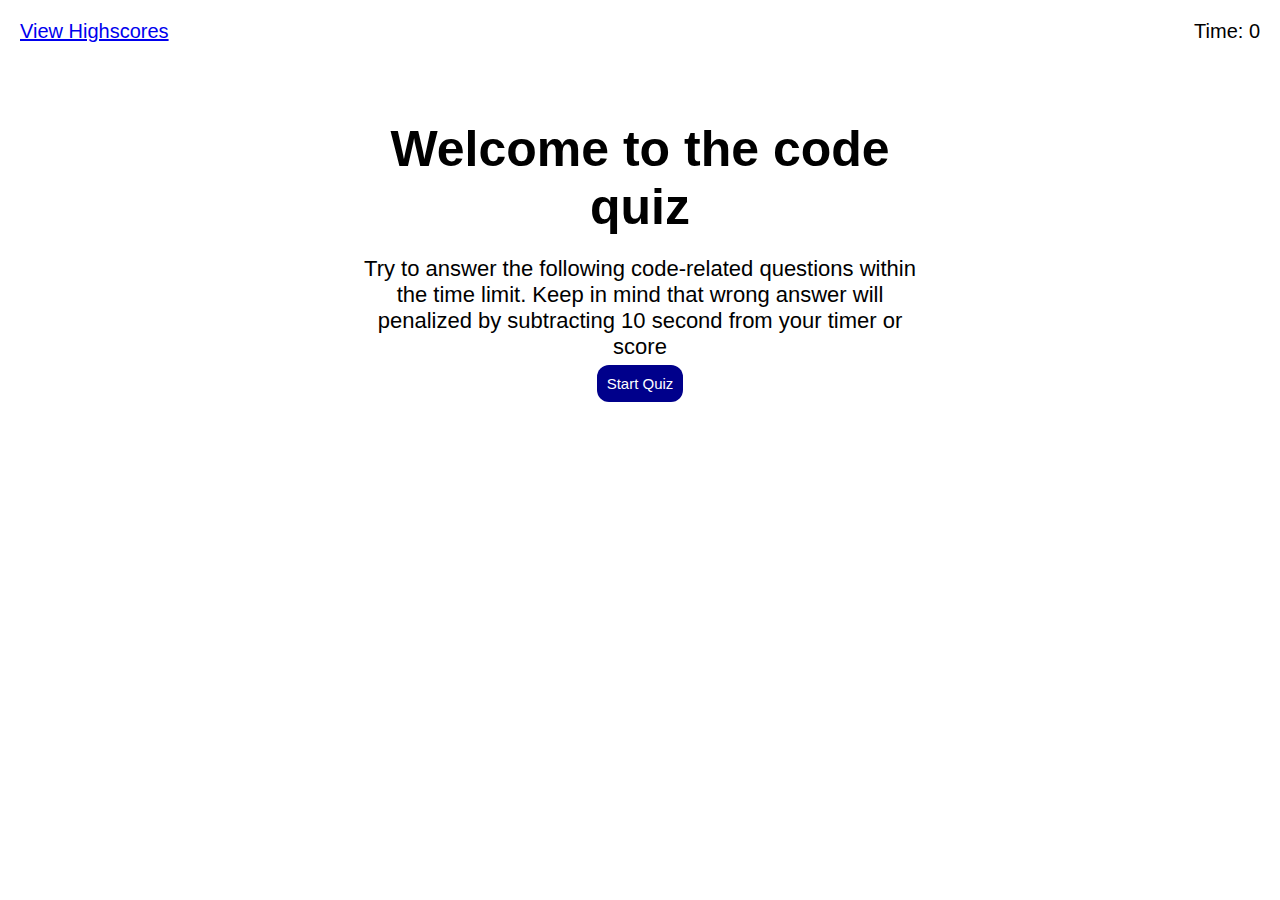
<file: index.html>
<!DOCTYPE html>
<html lang="en">

  <head>
    <meta charset="UTF-8">
    <meta name="viewport" content="width=device-width, initial-scale=1.0">
    <meta http-equiv="X-UA-Compatible" content="ie=edge">
    <title>Code-Quiz</title>
    <link rel="stylesheet" href="./assets/css/style.css">
  </head>

  <body>
      <header clas = "header-flex">
        <div class = "score">
            <a href = "score.html">View Highscores</a>
        </div>
        <div class = "time"> Time: <span id = "time">0</span></div>
      </header>

      <main>
        <section class = "main-display" id = "start-screen">
          <h1 class = "title">Welcome to the code quiz</h1>
          <p>Try to answer the following code-related questions within the time limit. Keep in mind that wrong answer will penalized by subtracting 10 second from your timer or score</p>
          <button class = "btn" id = "start-quiz">Start Quiz</button>
        </section>

        <section class = "hide" id = "question-screen">
          <h2 class = "question-display"></h2>
          <ul class = "display-list" id = "answer-list">
          </ul>
        </section>

        <section class = "hide" id = "score-screen">
          <h2>All Done</h2>
          <p>Your final score is: <span id = "final-score"></span></p>
          <p>
             Enter your name:
            <input type = "text" placeholder="Your Name" name = "name" id = "name" class = "input">
            <button class = "btn" id = "submit">Submit</button>
          </p>
        </section>

        <section class = "feed-back hide" id = "feed-back"></section>
      </main>
    <script src = "./assets/js/script.js"></script>  
  </body>
</html>
</file>
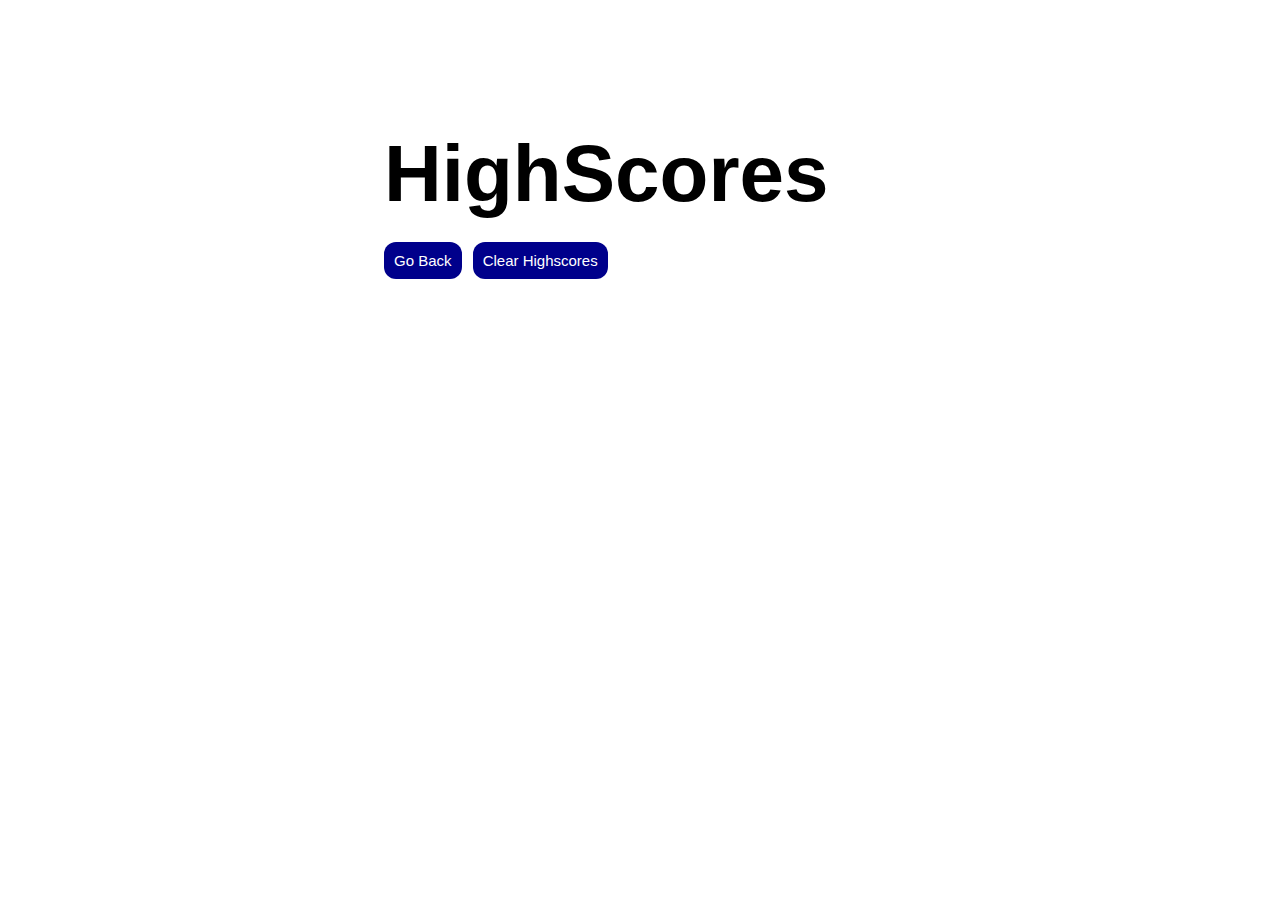
<file: score.html>
<!DOCTYPE html>
<html lang="en">

  <head>
    <meta charset="UTF-8">
    <meta name="viewport" content="width=device-width, initial-scale=1.0">
    <meta http-equiv="X-UA-Compatible" content="ie=edge">
    <title>Highscore</title>
    <link rel="stylesheet" href="./assets/css/style.css">
  </head>

  <body>
      <section class = "display-highscore">
          <h1>HighScores</h1>
          <ol class = "score-list" id = "highscore"></ol>
          <a href = "index.html"><button class = "btn">Go Back</button></a>
          <button class = "btn" id = "clear">Clear Highscores</button>
      </section>
      <script src = "./assets/js/score.js"></script>
  </body>
</html>
</file>
<file: assets/css/style.css>
* {
    margin: 0;
    padding: 0;
    box-sizing: border-box;
}

body{
    font-family: Arial, Helvetica, sans-serif;
    font-size: 22px;
    background-color: white;
}
/*header styling*/
header{
    display: flex;
    justify-content: space-between;
    flex-wrap: wrap;
    color: violet;
    height: 80px;
    font: 50px;
    padding: 20px;
    font-size: 20px;
    font-family: Arial, Helvetica, sans-serif;
}

.time{
    color: black;
}
h1{
    margin-bottom: 10px;
}

/* display styling for main page, question page, and sumbit score page*/
.main-display{
    display: flex;
    justify-content: center;
    align-items: center;
    flex-direction: row;
    flex-wrap: wrap;
    padding: 40px;
    margin-left: 25%;
    margin-right: 25%;
    text-align: center;

}

.title{
    margin-bottom: 20px;
    font-size: 50px;
}

.btn{
    margin-top: 5px ;
    padding: 10px;
    background-color: darkblue;
    border-radius: 12px;
    border: 0;
    font-size: 15px;
    color: white;
    flex-wrap: wrap;

}

.btn:hover{
    background-color: violet;
}

.hide {
    display: none;
}

.btn-answer{
    text-align: left;
    width: 25%;
}

.display-list{
    margin-left: 25%;
    margin-right:20%;
    list-style-type: none;
    justify-content: flex-start;
    display: flex;
    flex-direction: column;
}

.question-display{
    display: flex;
    justify-content: flex-start;
    align-items: flex-start;
    flex-direction: row;
    flex-wrap: wrap;
    margin-left: 25%;
    margin-right: 20%;
    padding-bottom: 20px;
    margin-top: 40px;
    font-size: 40px;
}

.score-display{
    display: flex;
    justify-content: flex-start;
    align-items: flex-start;
    flex-direction: column;
    flex-wrap: wrap;
    padding: 40px;
    margin-left: 30%;
    margin-right: 10%;
    text-align: center;
}

.input{
    height: 30px;
    font-size: 15px;
}

.feed-back{
    color: gray;
    border-top: solid 2px;
    margin-left: 25%;
    margin-right: 20%;
    font-size: 35px;
    margin-top: 15px;
    font-style: italic;
}


/* score.html css*/
.display-highscore{
    margin-left: 30%;
    margin-right: 15%;
    margin-top: 10%;
    font-size: 40px;
    text-align: left;
}

.score-list{
    list-style-type: none;
    margin-right: 10%;
    font-size: 25px;
    text-align: left;
}

.score-list li:nth-child(odd){
    background-color: lightgray;
    width: 100%;
    margin-top: 5px;
}
</file>
